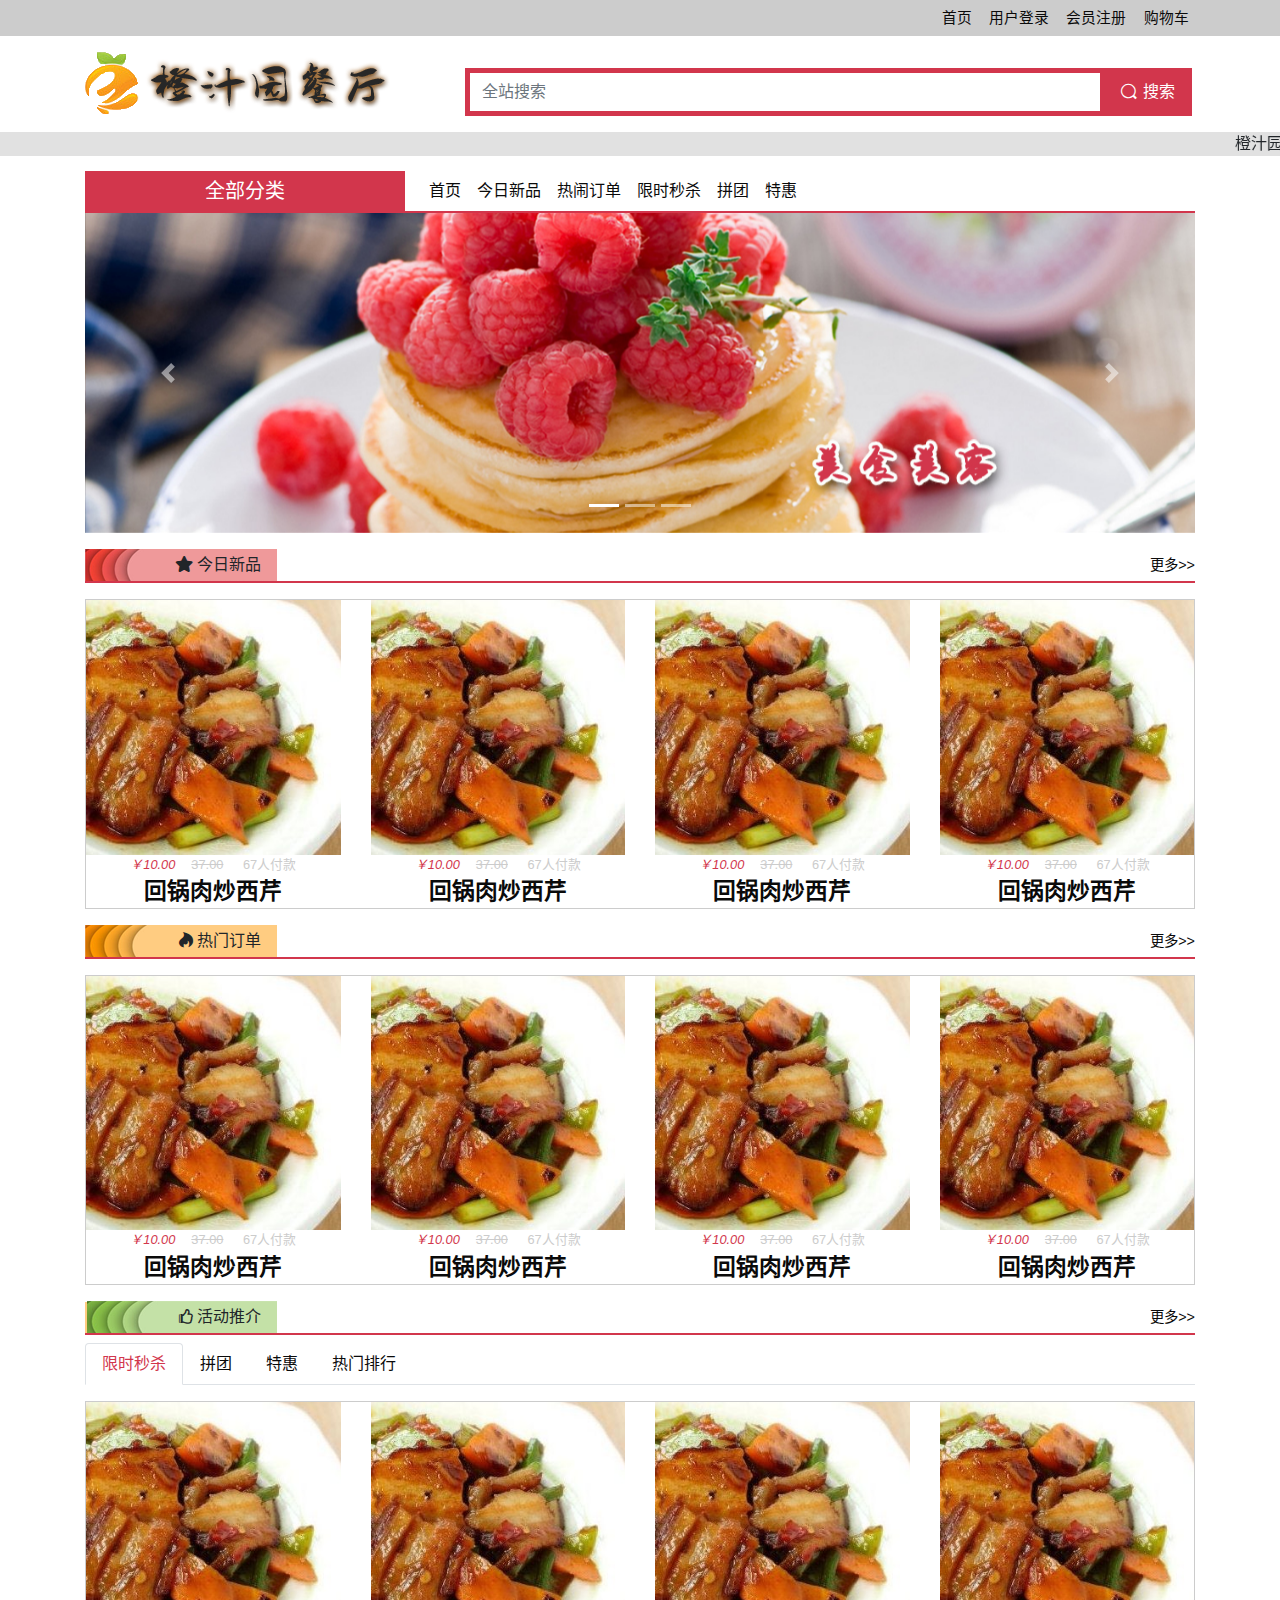
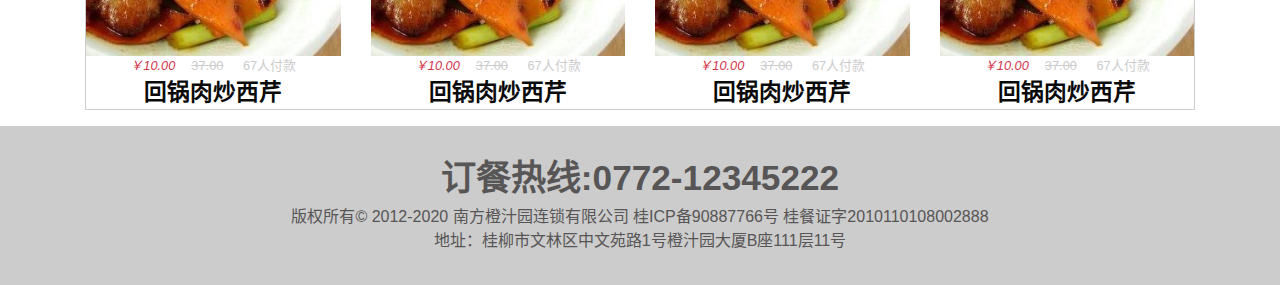
<file: index.html>
<!doctype html>
<html lang="zh-CN">
<head>
<meta charset="utf-8">
<title>首页-橙汁园餐厅</title>
<meta name="viewport" content="width=device-width, initial-scale=1, shrink-to-fit=no" >  
<link rel="stylesheet" href="res/css/bootstrap4.min.css" >
<link rel="stylesheet" href="res/css/zico.min.css" >
<script src="res/js/jquery-3.2.1.min.js" ></script>
<script src="res/js/bootstrap4.min.js" ></script>
<link rel="stylesheet" href="style/global.css" >
</head>
<body>
<div class="mytop">
<div class="container-xl">
<ul>
<li><a href="index.html">首页</a></li>
<li><a href="login.html">用户登录</a></li>
<li><a href="reg.html">会员注册</a></li>
<li><a href="cart.html">购物车</a></li>
</ul>
</div>
</div>
<!--mytop end-->

<header class="container-xl">
<div class="row">
<div class="col-md-4 col-12"><a href="index.html"><img src="style/images/logo.png" alt="橙汁园餐厅"/></a></div>
<div class="col-md-8 col-12">
<form class="form-inline" role="search" action="/Search/SearchList" method="get" target="_blank"> <div class="input-group"> <input name="KeyWord" class="form-control" type="text" placeholder="全站搜索"> <div class="input-group-append"> <button class="input-group-text" type="submit" ><i class="zi zi_search" ></i> 搜索</button> </div> </div> </form>
</div>
</div>
</header>
<!--header end-->

<div class="ask">
<marquee scrollAmount="5" width="100%" style="background-color: #E1E1E1">橙汁园餐厅出新品啦！欢迎大家到店免费品尝！</marquee>
</div>
<!--ask end-->


<div class="container-xl ihero">
<nav class="navbar navbar-expand-md">
<a class="navbar-brand" href="#">全部分类</a>
  <button class="navbar-toggler" type="button" data-toggle="collapse" data-target="#navbarsExample04" aria-controls="navbarsExample04" aria-expanded="false" aria-label="Toggle navigation"> <span class="navbar-toggler-icon"></span> </button>
  <div class="collapse navbar-collapse" id="navbarsExample04">
    <ul class="navbar-nav mr-auto">
      <li class="nav-item active"><a class="nav-link" href="index.html">首页<span class="sr-only">(current)</span></a> </li>
      <li class="nav-item"><a class="nav-link" href="list.html">今日新品</a></li>
      <li class="nav-item"><a class="nav-link" href="list.html">热闹订单</a></li>
      <li class="nav-item"><a class="nav-link" href="list.html">限时秒杀</a></li>
      <li class="nav-item"><a class="nav-link" href="list.html">拼团</a></li>
      <li class="nav-item"><a class="nav-link" href="list.html">特惠</a></li>
    </ul>
  </div>
 </nav>
<div id="carouselExampleIndicators" class="carousel slide ibanner" data-ride="carousel">
  <ol class="carousel-indicators">
    <li data-target="#carouselExampleIndicators" data-slide-to="0" class="active"></li>
    <li data-target="#carouselExampleIndicators" data-slide-to="1"></li>
    <li data-target="#carouselExampleIndicators" data-slide-to="2"></li>
  </ol>
  <div class="carousel-inner">
    <div class="carousel-item ibanner01 active">
    </div>
    <div class="carousel-item ibanner02">
    </div>
    <div class="carousel-item ibanner03">
    </div>
  </div>
  <a class="carousel-control-prev" href="#carouselExampleIndicators" role="button" data-slide="prev">
    <span class="carousel-control-prev-icon" aria-hidden="true"></span>
    <span class="sr-only">Previous</span>
  </a>
  <a class="carousel-control-next" href="#carouselExampleIndicators" role="button" data-slide="next">
    <span class="carousel-control-next-icon" aria-hidden="true"></span>
    <span class="sr-only">Next</span>
  </a>
</div>
</div> 
<!--ihero end-->

<div class="container-xl ihome_list">
<div class="ititle">
<div class="ititle01"><i class="zi zi_star"></i> 今日新品</div>
<a href="list.html">更多&gt;&gt;</a>
</div>
<div class="ihome_list_box">
<ul class="row">
<li class="col-md-3 col-6">
<a href="item.html">
<img src="style/images/foods_01.jpg" alt="item.html" /></a>
<p><em>￥10.00</em><del>37.00</del> <span>67人付款</span></p>
<a href="item.html">回锅肉炒西芹</a>
</li>
<li class="col-md-3 col-6">
<a href="item.html">
<img src="style/images/foods_01.jpg" alt="item.html" /></a>
<p><em>￥10.00</em><del>37.00</del> <span>67人付款</span></p>
<a href="item.html">回锅肉炒西芹</a>
</li>
<li class="col-md-3 col-6">
<a href="item.html">
<img src="style/images/foods_01.jpg" alt="item.html" /></a>
<p><em>￥10.00</em><del>37.00</del> <span>67人付款</span></p>
<a href="item.html">回锅肉炒西芹</a>
</li>
<li class="col-md-3 col-6">
<a href="item.html">
<img src="style/images/foods_01.jpg" alt="item.html" /></a>
<p><em>￥10.00</em><del>37.00</del> <span>67人付款</span></p>
<a href="item.html">回锅肉炒西芹</a>
</li>
</ul>
</div>
</div>
<!--list 01 end-->

<div class="container-xl">
<div class="ititle">
<div class="ititle02"><i class="zi zi_tmHotjar"></i> 热门订单</div>
<a href="list.html">更多&gt;&gt;</a>
</div>
<div class="ihome_list_box">
<ul class="row">
<li class="col-md-3 col-6">
<a href="item.html">
<img src="style/images/foods_01.jpg" alt="item.html" /></a>
<p><em>￥10.00</em><del>37.00</del> <span>67人付款</span></p>
<a href="item.html">回锅肉炒西芹</a>
</li>
<li class="col-md-3 col-6">
<a href="item.html">
<img src="style/images/foods_01.jpg" alt="item.html" /></a>
<p><em>￥10.00</em><del>37.00</del> <span>67人付款</span></p>
<a href="item.html">回锅肉炒西芹</a>
</li>
<li class="col-md-3 col-6">
<a href="item.html">
<img src="style/images/foods_01.jpg" alt="item.html" /></a>
<p><em>￥10.00</em><del>37.00</del> <span>67人付款</span></p>
<a href="item.html">回锅肉炒西芹</a>
</li>
<li class="col-md-3 col-6">
<a href="item.html">
<img src="style/images/foods_01.jpg" alt="item.html" /></a>
<p><em>￥10.00</em><del>37.00</del> <span>67人付款</span></p>
<a href="item.html">回锅肉炒西芹</a>
</li>
</ul>
</div>
</div>

<div class="container-xl ihome_list">
<div class="ititle">
<div class="ititle03"><i class="zi zi_digg"></i> 活动推介</div>
<a href="list.html">更多&gt;&gt;</a>
</div>
<ul class="nav nav-tabs mt-2" id="myTab" role="tablist">
  <li class="nav-item"><a class="nav-link active" id="home-tab" data-toggle="tab" href="#home" role="tab" aria-controls="home" aria-selected="true">限时秒杀</a></li>
  <li class="nav-item"><a class="nav-link" id="profile-tab" data-toggle="tab" href="#profile" role="tab" aria-controls="profile" aria-selected="false">拼团</a></li>
  <li class="nav-item"><a class="nav-link" id="contact-tab" data-toggle="tab" href="#contact" role="tab" aria-controls="contact" aria-selected="false">特惠</a></li>
  <li class="nav-item"><a class="nav-link" id="contact-tab2" data-toggle="tab" href="#contact2" role="tab" aria-controls="contact2" aria-selected="false">热门排行</a></li>
</ul>
<div class="tab-content" id="myTabContent">
  <div class="tab-pane fade show active" id="home" role="tabpanel" aria-labelledby="home-tab">
  <div class="ihome_list_box">
<ul class="row">
<li class="col-md-3 col-6">
<a href="item.html">
<img src="style/images/foods_01.jpg" alt="item.html" /></a>
<p><em>￥10.00</em><del>37.00</del> <span>67人付款</span></p>
<a href="item.html">回锅肉炒西芹</a>
</li>
<li class="col-md-3 col-6">
<a href="item.html">
<img src="style/images/foods_01.jpg" alt="item.html" /></a>
<p><em>￥10.00</em><del>37.00</del> <span>67人付款</span></p>
<a href="item.html">回锅肉炒西芹</a>
</li>
<li class="col-md-3 col-6">
<a href="item.html">
<img src="style/images/foods_01.jpg" alt="item.html" /></a>
<p><em>￥10.00</em><del>37.00</del> <span>67人付款</span></p>
<a href="item.html">回锅肉炒西芹</a>
</li>
<li class="col-md-3 col-6">
<a href="item.html">
<img src="style/images/foods_01.jpg" alt="item.html" /></a>
<p><em>￥10.00</em><del>37.00</del> <span>67人付款</span></p>
<a href="item.html">回锅肉炒西芹</a>
</li>
</ul>
</div>
  </div>
  <div class="tab-pane fade" id="profile" role="tabpanel" aria-labelledby="profile-tab">
  <div class="ihome_list_box">
<ul class="row">
<li class="col-md-3 col-6">
<a href="item.html">
<img src="style/images/foods_10.jpg" alt="item.html" /></a>
<p><em>￥10.00</em><del>37.00</del> <span>67人付款</span></p>
<a href="item.html">肉丝面销魂套装</a>
</li>
<li class="col-md-3 col-6">
<a href="item.html">
<img src="style/images/foods_10.jpg" alt="item.html" /></a>
<p><em>￥10.00</em><del>37.00</del> <span>67人付款</span></p>
<a href="item.html">回锅肉炒西芹</a>
</li>
<li class="col-md-3 col-6">
<a href="item.html">
<img src="style/images/foods_10.jpg" alt="item.html" /></a>
<p><em>￥10.00</em><del>37.00</del> <span>67人付款</span></p>
<a href="item.html">回锅肉炒西芹</a>
</li>
<li class="col-md-3 col-6">
<a href="item.html">
<img src="style/images/foods_10.jpg" alt="item.html" /></a>
<p><em>￥10.00</em><del>37.00</del> <span>67人付款</span></p>
<a href="item.html">回锅肉炒西芹</a>
</li>
</ul>
</div>
  </div>
  <div class="tab-pane fade" id="contact" role="tabpanel" aria-labelledby="contact-tab">
  <div class="ihome_list_box">
<ul class="row">
<li class="col-md-3 col-6">
<a href="item.html">
<img src="style/images/foods_12.jpg" alt="item.html" /></a>
<p><em>￥10.00</em><del>37.00</del> <span>67人付款</span></p>
<a href="item.html">清炒黑木耳花生米</a>
</li>
<li class="col-md-3 col-6">
<a href="item.html">
<img src="style/images/foods_12.jpg" alt="item.html" /></a>
<p><em>￥10.00</em><del>37.00</del> <span>67人付款</span></p>
<a href="item.html">回锅肉炒西芹</a>
</li>
<li class="col-md-3 col-6">
<a href="item.html">
<img src="style/images/foods_12.jpg" alt="item.html" /></a>
<p><em>￥10.00</em><del>37.00</del> <span>67人付款</span></p>
<a href="item.html">回锅肉炒西芹</a>
</li>
<li class="col-md-3 col-6">
<a href="item.html">
<img src="style/images/foods_12.jpg" alt="item.html" /></a>
<p><em>￥10.00</em><del>37.00</del> <span>67人付款</span></p>
<a href="item.html">回锅肉炒西芹</a>
</li>
</ul>
</div>
  
  </div>
  <div class="tab-pane fade" id="contact2" role="tabpanel" aria-labelledby="contact2-tab">
  <div class="ihome_list_box">
<ul class="row">
<li class="col-md-3 col-6">
<a href="item.html">
<img src="style/images/foods_15.jpg" alt="item.html" /></a>
<p><em>￥10.00</em><del>37.00</del> <span>67人付款</span></p>
<a href="item.html">西红杮炒蛋土豪套餐</a>
</li>
<li class="col-md-3 col-6">
<a href="item.html">
<img src="style/images/foods_15.jpg" alt="item.html" /></a>
<p><em>￥10.00</em><del>37.00</del> <span>67人付款</span></p>
<a href="item.html">回锅肉炒西芹</a>
</li>
<li class="col-md-3 col-6">
<a href="item.html">
<img src="style/images/foods_15.jpg" alt="item.html" /></a>
<p><em>￥10.00</em><del>37.00</del> <span>67人付款</span></p>
<a href="item.html">回锅肉炒西芹</a>
</li>
<li class="col-md-3 col-6">
<a href="item.html">
<img src="style/images/foods_15.jpg" alt="item.html" /></a>
<p><em>￥10.00</em><del>37.00</del> <span>67人付款</span></p>
<a href="item.html">回锅肉炒西芹</a>
</li>
</ul>
</div>
  </div>
</div>




</div>

<footer>
<div class="container-xl">
<strong>订餐热线:0772-12345222</strong>
<p>版权所有&copy; 2012-2020 南方橙汁园连锁有限公司 <a href="http://beian.miit.gov.cn" target="_blank">桂ICP备90887766号</a> 桂餐证字2010110108002888<br/>
地址：桂柳市文林区中文苑路1号橙汁园大厦B座111层11号
</p>
</div>
</footer>

<script>

</script>
</body>
</html>
</file>
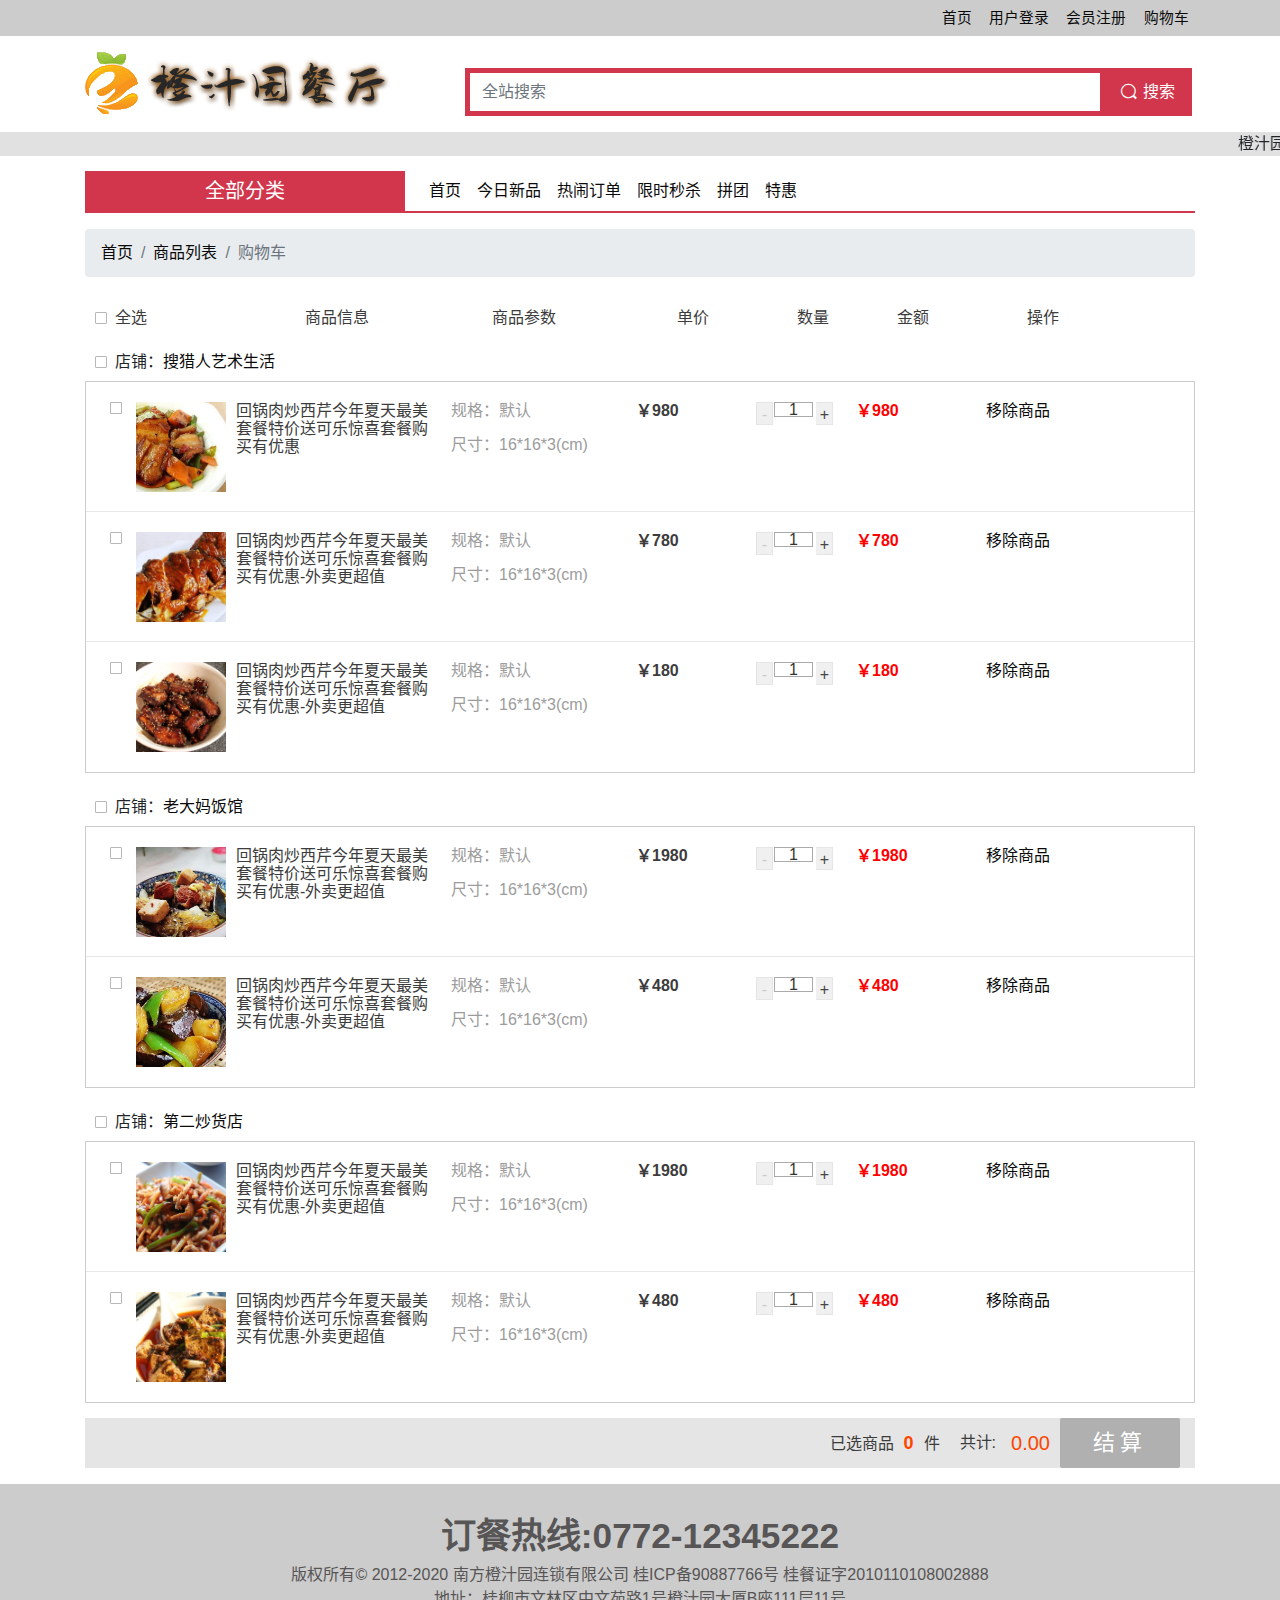
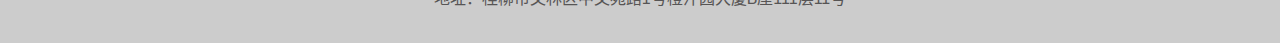
<file: cart.html>
<!doctype html>
<html lang="zh-CN">
<head>
<meta charset="utf-8">
<title>购物车-橙汁园餐厅</title>
<meta name="viewport" content="width=device-width, initial-scale=1, shrink-to-fit=no" >  
<link rel="stylesheet" href="res/css/bootstrap4.min.css" >
<link rel="stylesheet" href="res/css/zico.min.css" >
<script src="res/js/jquery-3.2.1.min.js" ></script>
<script src="res/js/bootstrap4.min.js" ></script>
<link rel="stylesheet" href="style/global.css" >
</head>
<body>
<div class="mytop">
<div class="container-xl">
<ul>
<li><a href="index.html">首页</a></li>
<li><a href="login.html">用户登录</a></li>
<li><a href="reg.html">会员注册</a></li>
<li><a href="cart.html">购物车</a></li>
</ul>
</div>
</div>
<!--mytop end-->

<header class="container-xl">
<div class="row">
<div class="col-md-4 col-12"><a href="index.html"><img src="style/images/logo.png" alt="橙汁园餐厅"/></a></div>
<div class="col-md-8 col-12">
<form class="form-inline" role="search" action="/Search/SearchList" method="get" target="_blank"> <div class="input-group"> <input name="KeyWord" class="form-control" type="text" placeholder="全站搜索"> <div class="input-group-append"> <button class="input-group-text" type="submit" ><i class="zi zi_search" ></i> 搜索</button> </div> </div> </form>
</div>
</div>
</header>
<!--header end-->

<div class="ask">
<marquee scrollAmount="5" width="100%" style="background-color: #E1E1E1">橙汁园餐厅出新品啦！欢迎大家到店免费品尝！</marquee>
</div>
<!--ask end-->


<div class="container-xl ihero">
<nav class="navbar navbar-expand-md">
<a class="navbar-brand" href="#">全部分类</a>
  <button class="navbar-toggler" type="button" data-toggle="collapse" data-target="#navbarsExample04" aria-controls="navbarsExample04" aria-expanded="false" aria-label="Toggle navigation"> <span class="navbar-toggler-icon"></span> </button>
  <div class="collapse navbar-collapse" id="navbarsExample04">
    <ul class="navbar-nav mr-auto">
      <li class="nav-item active"><a class="nav-link" href="index.html">首页<span class="sr-only">(current)</span></a> </li>
      <li class="nav-item"><a class="nav-link" href="list.html">今日新品</a></li>
      <li class="nav-item"><a class="nav-link" href="list.html">热闹订单</a></li>
      <li class="nav-item"><a class="nav-link" href="list.html">限时秒杀</a></li>
      <li class="nav-item"><a class="nav-link" href="list.html">拼团</a></li>
      <li class="nav-item"><a class="nav-link" href="list.html">特惠</a></li>
    </ul>
  </div>
 </nav>
</div> 
<!--ihero end-->

<nav aria-label="breadcrumb" class="container-xl mysite">
  <ol class="breadcrumb">
    <li class="breadcrumb-item"><a href="#">首页</a></li>
    <li class="breadcrumb-item"><a href="#">商品列表</a></li>
    <li class="breadcrumb-item active" aria-current="page">购物车</li>
  </ol>
</nav>
<!--breadcrumb end-->


<section class="container-xl cartMain">
	<div class="cartMain_hd">
		<ul class="order_lists cartTop">
			<li class="list_chk">
				<!--所有商品全选-->
				<input type="checkbox" id="all" class="whole_check">
				<label for="all"></label>全选			</li>
			<li class="list_con">商品信息</li>
			<li class="list_info">商品参数</li>
			<li class="list_price">单价</li>
			<li class="list_amount">数量</li>
			<li class="list_sum">金额</li>
			<li class="list_op">操作</li>
		</ul>
	</div>

	<div class="cartBox">
		<div class="shop_info">
			<div class="all_check">
				<!--店铺全选-->
				<input type="checkbox" id="shop_a" class="shopChoice">
				<label for="shop_a" class="shop"></label>
			</div>
			<div class="shop_name">
				店铺：<a href="javascript:;">搜猎人艺术生活</a>
			</div>
		</div>
		<div class="order_content">
			<ul class="order_lists">
				<li class="list_chk">
					<input type="checkbox" id="checkbox_2" class="son_check">
					<label for="checkbox_2"></label>
				</li>
				<li class="list_con">
					<div class="list_img"><a href="javascript:;"><img src="style/images/foods_01.jpg" alt=""></a></div>
					<div class="list_text"><a href="javascript:;">回锅肉炒西芹今年夏天最美套餐特价送可乐惊喜套餐购买有优惠</a></div>
				</li>
				<li class="list_info">
					<p>规格：默认</p>
					<p>尺寸：16*16*3(cm)</p>
				</li>
				<li class="list_price">
					<p class="price">￥980</p>
				</li>
				<li class="list_amount">
					<div class="amount_box">
						<a href="javascript:;" class="reduce reSty">-</a>
						<input type="text" value="1" class="sum">
						<a href="javascript:;" class="plus">+</a>
					</div>
				</li>
				<li class="list_sum">
					<p class="sum_price">￥980</p>
				</li>
				<li class="list_op">
					<p class="del"><a href="javascript:;" class="delBtn">移除商品</a></p>
				</li>
			</ul>
			<ul class="order_lists">
				<li class="list_chk">
					<input type="checkbox" id="checkbox_3" class="son_check">
					<label for="checkbox_3"></label>
				</li>
				<li class="list_con">
					<div class="list_img"><a href="javascript:;"><img src="style/images/foods_02.jpg" alt=""></a></div>
					<div class="list_text"><a href="javascript:;">回锅肉炒西芹今年夏天最美套餐特价送可乐惊喜套餐购买有优惠-外卖更超值 </a></div>
				</li>
				<li class="list_info">
					<p>规格：默认</p>
					<p>尺寸：16*16*3(cm)</p>
				</li>
				<li class="list_price">
					<p class="price">￥780</p>
				</li>
				<li class="list_amount">
					<div class="amount_box">
						<a href="javascript:;" class="reduce reSty">-</a>
						<input type="text" value="1" class="sum">
						<a href="javascript:;" class="plus">+</a>
					</div>
				</li>
				<li class="list_sum">
					<p class="sum_price">￥780</p>
				</li>
				<li class="list_op">
					<p class="del"><a href="javascript:;" class="delBtn">移除商品</a></p>
				</li>
			</ul>
			<ul class="order_lists">
				<li class="list_chk">
					<input type="checkbox" id="checkbox_6" class="son_check">
					<label for="checkbox_6"></label>
				</li>
				<li class="list_con">
					<div class="list_img"><a href="javascript:;"><img src="style/images/foods_03.jpg" alt=""></a></div>
					<div class="list_text"><a href="javascript:;">回锅肉炒西芹今年夏天最美套餐特价送可乐惊喜套餐购买有优惠-外卖更超值 </a></div>
				</li>
				<li class="list_info">
					<p>规格：默认</p>
					<p>尺寸：16*16*3(cm)</p>
				</li>
				<li class="list_price">
					<p class="price">￥180</p>
				</li>
				<li class="list_amount">
					<div class="amount_box">
						<a href="javascript:;" class="reduce reSty">-</a>
						<input type="text" value="1" class="sum">
						<a href="javascript:;" class="plus">+</a>
					</div>
				</li>
				<li class="list_sum">
					<p class="sum_price">￥180</p>
				</li>
				<li class="list_op">
					<p class="del"><a href="javascript:;" class="delBtn">移除商品</a></p>
				</li>
			</ul>
		</div>
	</div>

	<div class="cartBox">
		<div class="shop_info">
			<div class="all_check">
				<!--店铺全选-->
				<input type="checkbox" id="shop_b" class="shopChoice">
				<label for="shop_b" class="shop"></label>
			</div>
			<div class="shop_name">
				店铺：<a href="javascript:;">老大妈饭馆</a>
			</div>
		</div>
		<div class="order_content">
			<ul class="order_lists">
				<li class="list_chk">
					<input type="checkbox" id="checkbox_4" class="son_check">
					<label for="checkbox_4"></label>
				</li>
				<li class="list_con">
					<div class="list_img"><a href="javascript:;"><img src="style/images/foods_04.jpg" alt=""></a></div>
					<div class="list_text"><a href="javascript:;">回锅肉炒西芹今年夏天最美套餐特价送可乐惊喜套餐购买有优惠-外卖更超值 </a></div>
				</li>
				<li class="list_info">
					<p>规格：默认</p>
					<p>尺寸：16*16*3(cm)</p>
				</li>
				<li class="list_price">
					<p class="price">￥1980</p>
				</li>
				<li class="list_amount">
					<div class="amount_box">
						<a href="javascript:;" class="reduce reSty">-</a>
						<input type="text" value="1" class="sum">
						<a href="javascript:;" class="plus">+</a>
					</div>
				</li>
				<li class="list_sum">
					<p class="sum_price">￥1980</p>
				</li>
				<li class="list_op">
					<p class="del"><a href="javascript:;" class="delBtn">移除商品</a></p>
				</li>
			</ul>
			<ul class="order_lists">
				<li class="list_chk">
					<input type="checkbox" id="checkbox_5" class="son_check">
					<label for="checkbox_5"></label>
				</li>
				<li class="list_con">
					<div class="list_img"><a href="javascript:;"><img src="style/images/foods_05.jpg" alt=""></a></div>
					<div class="list_text"><a href="javascript:;">回锅肉炒西芹今年夏天最美套餐特价送可乐惊喜套餐购买有优惠-外卖更超值 </a></div>
				</li>
				<li class="list_info">
					<p>规格：默认</p>
					<p>尺寸：16*16*3(cm)</p>
				</li>
				<li class="list_price">
					<p class="price">￥480</p>
				</li>
				<li class="list_amount">
					<div class="amount_box">
						<a href="javascript:;" class="reduce reSty">-</a>
						<input type="text" value="1" class="sum">
						<a href="javascript:;" class="plus">+</a>
					</div>
				</li>
				<li class="list_sum">
					<p class="sum_price">￥480</p>
				</li>
				<li class="list_op">
					<p class="del"><a href="javascript:;" class="delBtn">移除商品</a></p>
				</li>
			</ul>
		</div>
	</div>

	<div class="cartBox">
		<div class="shop_info">
			<div class="all_check">
				<!--店铺全选-->
				<input type="checkbox" id="shop_c" class="shopChoice">
				<label for="shop_c" class="shop"></label>
			</div>
			<div class="shop_name">
				店铺：<a href="javascript:;">第二炒货店</a>
			</div>
		</div>
		<div class="order_content">
			<ul class="order_lists">
				<li class="list_chk">
					<input type="checkbox" id="checkbox_8" class="son_check">
					<label for="checkbox_8"></label>
				</li>
				<li class="list_con">
					<div class="list_img"><a href="javascript:;"><img src="style/images/foods_06.jpg" alt=""></a></div>
					<div class="list_text"><a href="javascript:;">回锅肉炒西芹今年夏天最美套餐特价送可乐惊喜套餐购买有优惠-外卖更超值 </a></div>
				</li>
				<li class="list_info">
					<p>规格：默认</p>
					<p>尺寸：16*16*3(cm)</p>
				</li>
				<li class="list_price">
					<p class="price">￥1980</p>
				</li>
				<li class="list_amount">
					<div class="amount_box">
						<a href="javascript:;" class="reduce reSty">-</a>
						<input type="text" value="1" class="sum">
						<a href="javascript:;" class="plus">+</a>
					</div>
				</li>
				<li class="list_sum">
					<p class="sum_price">￥1980</p>
				</li>
				<li class="list_op">
					<p class="del"><a href="javascript:;" class="delBtn">移除商品</a></p>
				</li>
			</ul>
			<ul class="order_lists">
				<li class="list_chk">
					<input type="checkbox" id="checkbox_9" class="son_check">
					<label for="checkbox_9"></label>
				</li>
				<li class="list_con">
					<div class="list_img"><a href="javascript:;"><img src="style/images/foods_07.jpg" alt=""></a></div>
					<div class="list_text"><a href="javascript:;">回锅肉炒西芹今年夏天最美套餐特价送可乐惊喜套餐购买有优惠-外卖更超值 </a></div>
				</li>
				<li class="list_info">
					<p>规格：默认</p>
					<p>尺寸：16*16*3(cm)</p>
				</li>
				<li class="list_price">
					<p class="price">￥480</p>
				</li>
				<li class="list_amount">
					<div class="amount_box">
						<a href="javascript:;" class="reduce reSty">-</a>
						<input type="text" value="1" class="sum">
						<a href="javascript:;" class="plus">+</a>
					</div>
				</li>
				<li class="list_sum">
					<p class="sum_price">￥480</p>
				</li>
				<li class="list_op">
					<p class="del"><a href="javascript:;" class="delBtn">移除商品</a></p>
				</li>
			</ul>
		</div>
	</div>

<div class="container-xl bar-wrapper">
		<div class="bar-right">
			<div class="piece">已选商品<strong class="piece_num">0</strong>件</div>
			<div class="totalMoney">共计: <strong class="total_text">0.00</strong></div>
			<div class="calBtn"><a href="javascript:;">结算</a></div>
		</div>
	</div>
</section>

<section class="model_bg"></section>
<section class="my_model">
	<p class="title">删除宝贝<span class="closeModel">X</span></p>
	<p>您确认要删除该宝贝吗？</p>
	<div class="opBtn"><a href="javascript:;" class="dialog-sure">确定</a><a href="javascript:;" class="dialog-close">关闭</a></div>
</section>




<footer>
<div class="container-xl">
<strong>订餐热线:0772-12345222</strong>
<p>版权所有&copy; 2012-2020 南方橙汁园连锁有限公司 <a href="http://beian.miit.gov.cn" target="_blank">桂ICP备90887766号</a> 桂餐证字2010110108002888<br/>
地址：桂柳市文林区中文苑路1号橙汁园大厦B座111层11号
</p>
</div>
</footer>
<script src="style/js/carts.js"></script>
<script>

</script>
</body>
</html>
</file>
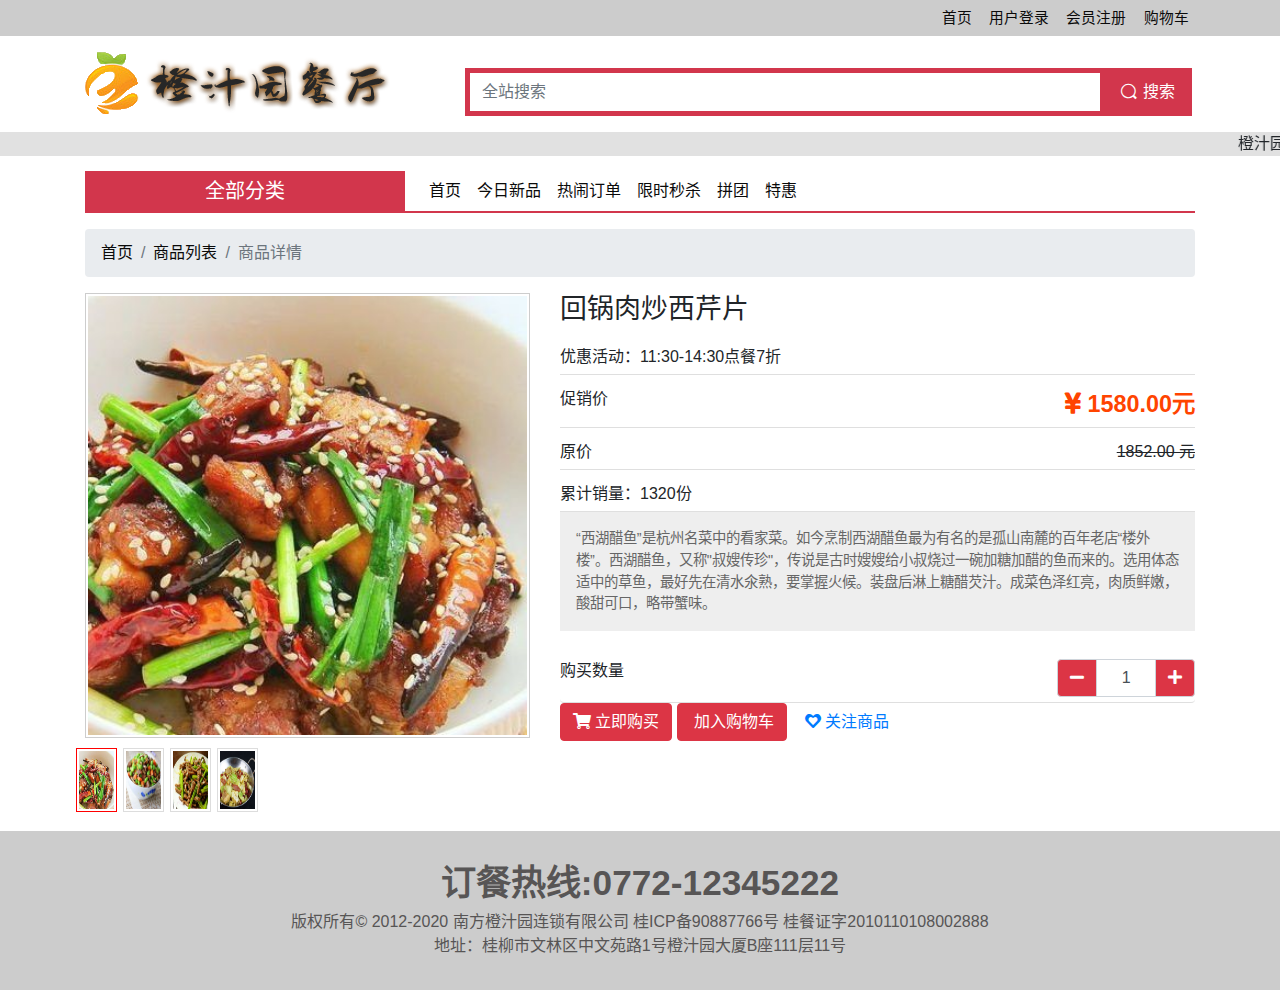
<file: item.html>
<!doctype html>
<html lang="zh-CN">
<head>
<meta charset="utf-8">
<title>商品详情-橙汁园餐厅</title>
<meta name="viewport" content="width=device-width, initial-scale=1, shrink-to-fit=no" >  
<link rel="stylesheet" href="res/css/bootstrap4.min.css" >
<link rel="stylesheet" href="res/css/zico.min.css" >
<script src="res/js/jquery-3.2.1.min.js" ></script>
<script src="res/js/bootstrap4.min.js" ></script>
<link rel="stylesheet" href="style/global.css" >
<script type="text/javascript" src="style/js/jquery.imagezoom.min.js"></script>
</head>
<body>
<div class="mytop">
<div class="container-xl">
<ul>
<li><a href="index.html">首页</a></li>
<li><a href="login.html">用户登录</a></li>
<li><a href="reg.html">会员注册</a></li>
<li><a href="cart.html">购物车</a></li>
</ul>
</div>
</div>
<!--mytop end-->

<header class="container-xl">
<div class="row">
<div class="col-md-4 col-12"><a href="index.html"><img src="style/images/logo.png" alt="橙汁园餐厅"/></a></div>
<div class="col-md-8 col-12">
<form class="form-inline" role="search" action="/Search/SearchList" method="get" target="_blank"> <div class="input-group"> <input name="KeyWord" class="form-control" type="text" placeholder="全站搜索"> <div class="input-group-append"> <button class="input-group-text" type="submit" ><i class="zi zi_search" ></i> 搜索</button> </div> </div> </form>
</div>
</div>
</header>
<!--header end-->

<div class="ask">
<marquee scrollAmount="5" width="100%" style="background-color: #E1E1E1">橙汁园餐厅出新品啦！欢迎大家到店免费品尝！</marquee>
</div>
<!--ask end-->


<div class="container-xl ihero">
<nav class="navbar navbar-expand-md">
<a class="navbar-brand" href="#">全部分类</a>
  <button class="navbar-toggler" type="button" data-toggle="collapse" data-target="#navbarsExample04" aria-controls="navbarsExample04" aria-expanded="false" aria-label="Toggle navigation"> <span class="navbar-toggler-icon"></span> </button>
  <div class="collapse navbar-collapse" id="navbarsExample04">
    <ul class="navbar-nav mr-auto">
      <li class="nav-item active"><a class="nav-link" href="index.html">首页<span class="sr-only">(current)</span></a> </li>
      <li class="nav-item"><a class="nav-link" href="list.html">今日新品</a></li>
      <li class="nav-item"><a class="nav-link" href="list.html">热闹订单</a></li>
      <li class="nav-item"><a class="nav-link" href="list.html">限时秒杀</a></li>
      <li class="nav-item"><a class="nav-link" href="list.html">拼团</a></li>
      <li class="nav-item"><a class="nav-link" href="list.html">特惠</a></li>
    </ul>
  </div>
 </nav>
</div> 
<!--ihero end-->

<nav aria-label="breadcrumb" class="container-xl mysite">
  <ol class="breadcrumb">
    <li class="breadcrumb-item"><a href="#">首页</a></li>
    <li class="breadcrumb-item"><a href="#">商品列表</a></li>
    <li class="breadcrumb-item active" aria-current="page">商品详情</li>
  </ol>
</nav>
<!--breadcrumb end-->


<div class="container-xl item_con">

<div class="row">
<div class="col-lg-5 col-md-5 col-sm-12 col-12">
<div class="box">
<div class="tb-booth tb-pic tb-s310">
<a href="style/images/foods_18.jpg"><img src="style/images/foods_18.jpg" alt="秋冬新品-欧美返售限量版 女装" rel="style/images/foods_18.jpg" class="jqzoom" style="cursor: crosshair;"></a>
</div>
<div class="row">
<ul class="tb-thumb list-unstyled" id="thumblist">
<li class="col-2 tb-selected">
<div class="tb-pic tb-s40">
<a href="javascript:;">
<img src="style/images/foods_18.jpg" mid="style/images/foods_18.jpg" big="style/images/foods_18.jpg" alt="秋冬新品-欧美返售限量版 女装">
</a>
</div>
</li>
<script type="text/javascript" src="style/js/APIResult.js"></script>
<script>
var pics='[{"url":"style/images/foods_22.jpg","desc":""},{"url":"style/images/foods_23.jpg","desc":""},"desc":""}]';
if(!pics){pics="[]";}
var jsonstr=JSON.parse(pics);
if(jsonstr.length>0)
{
	for(i=0;i<jsonstr.length;i++)
	{
		document.write('<li class="col-2"><div class="tb-pic tb-s40"><a href="javascript:;"><img src="/UploadFiles/'+jsonstr[i].url+'" mid="/UploadFiles/'+jsonstr[i].url+'" big="/UploadFiles/'+jsonstr[i].url+'" alt="'+jsonstr[i].desc+'"></a></div></li>');
	}
}
</script>
<li class="col-2"><div class="tb-pic tb-s40"><a href="javascript:;"><img src="style/images/foods_19.jpg" mid="style/images/foods_19.jpg" big="style/images/foods_19.jpg" alt=""></a></div></li>
<li class="col-2"><div class="tb-pic tb-s40"><a href="javascript:;"><img src="style/images/foods_20.jpg" mid="style/images/foods_20.jpg" big="style/images/foods_20.jpg" alt=""></a></div></li>
<li class="col-2"><div class="tb-pic tb-s40"><a href="javascript:;"><img src="style/images/foods_21.jpg" mid="style/images/foods_21.jpg" big="style/images/foods_21.jpg" alt=""></a></div></li>
</ul>
</div>
</div>


</div>
<div class="col-md-7 col-12">
<h1>回锅肉炒西芹片</h1>
<form id="form" name="form" method="post" action="/Cart/Cart">
<input name="id" type="hidden" id="id" value="56">
<ul class="list-group con_shop_list">
  <li class="list-group-item">优惠活动：11:30-14:30点餐7折</li>
  <li class="list-group-item">促销价<span style="font-size:1.46rem; font-weight:bold; color:#f40;"><i class="zi zi_yensign"></i> 1580.00元</span></li>
  <li class="list-group-item">原价<span><s>1852.00 元</s></span></li>
  <li class="list-group-item">累计销量：1320份</li>
  <p>
  “西湖醋鱼”是杭州名菜中的看家菜。如今烹制西湖醋鱼最为有名的是孤山南麓的百年老店“楼外楼”。西湖醋鱼，又称"叔嫂传珍"，传说是古时嫂嫂给小叔烧过一碗加糖加醋的鱼而来的。选用体态适中的草鱼，最好先在清水氽熟，要掌握火候。装盘后淋上糖醋芡汁。成菜色泽红亮，肉质鲜嫩，酸甜可口，略带蟹味。
  </p>
  
  
  <li class="list-group-item">购买数量<div class="input-group con_shop_nums">
<div class="input-group-prepend">
<span class="input-group-text bg-danger"><i class="zi zi_minus" onclick="Product.minus();"></i></span>
</div>
<input type="text" class="form-control text-center" name="Pronum" id="Pronum" value="1" maxlength="8">
<div class="input-group-append">
<span class="input-group-text bg-danger"><i class="zi zi_plus" onclick="Product.plus();"></i></span>
</div>
</div>
</li>

</ul>
<input name="Attribute" id="Attribute" type="hidden" value="">
<input name="color" value="" id="color" type="hidden">
<input name="size" value="" id="size" type="hidden">
</form>
<a href="cart.html"  class="btn btn-danger"><i class="zi zi_shoppingcart"></i> 立即购买</a>
<a href="cart.html" class="btn btn-danger"><i class="zi zi_plussquare"></i> 加入购物车</a>
<a onclick="Product.addFav()" href="javascript:;" class="btn btn-link"><i class="zi zi_heart"></i> 关注商品</a>
</div>
</div>


</div>

<footer>
<div class="container-xl">
<strong>订餐热线:0772-12345222</strong>
<p>版权所有&copy; 2012-2020 南方橙汁园连锁有限公司 <a href="http://beian.miit.gov.cn" target="_blank">桂ICP备90887766号</a> 桂餐证字2010110108002888<br/>
地址：桂柳市文林区中文苑路1号橙汁园大厦B座111层11号
</p>
</div>
</footer>
<script>
	function commentAnchor() { $("html,body").animate({ scrollTop: $("#iframe_comm").offset().top - 100 }, 300); }
    function IfrAutoHeight() {
        var $ifr = $("#comm_ifr");
        $ifr.height($ifr.contents().height());
    }
 
</script>
<script>
$(document).ready(function(){
	$(".jqzoom").imagezoom();
	$("#thumblist li a").click(function(){
		$(this).parents("li").addClass("tb-selected").siblings().removeClass("tb-selected");
		$(".jqzoom").attr('src',$(this).find("img").attr("mid"));
		$(".jqzoom").attr('rel',$(this).find("img").attr("big"));
	});
});
</script>
</body>
</html>
</file>
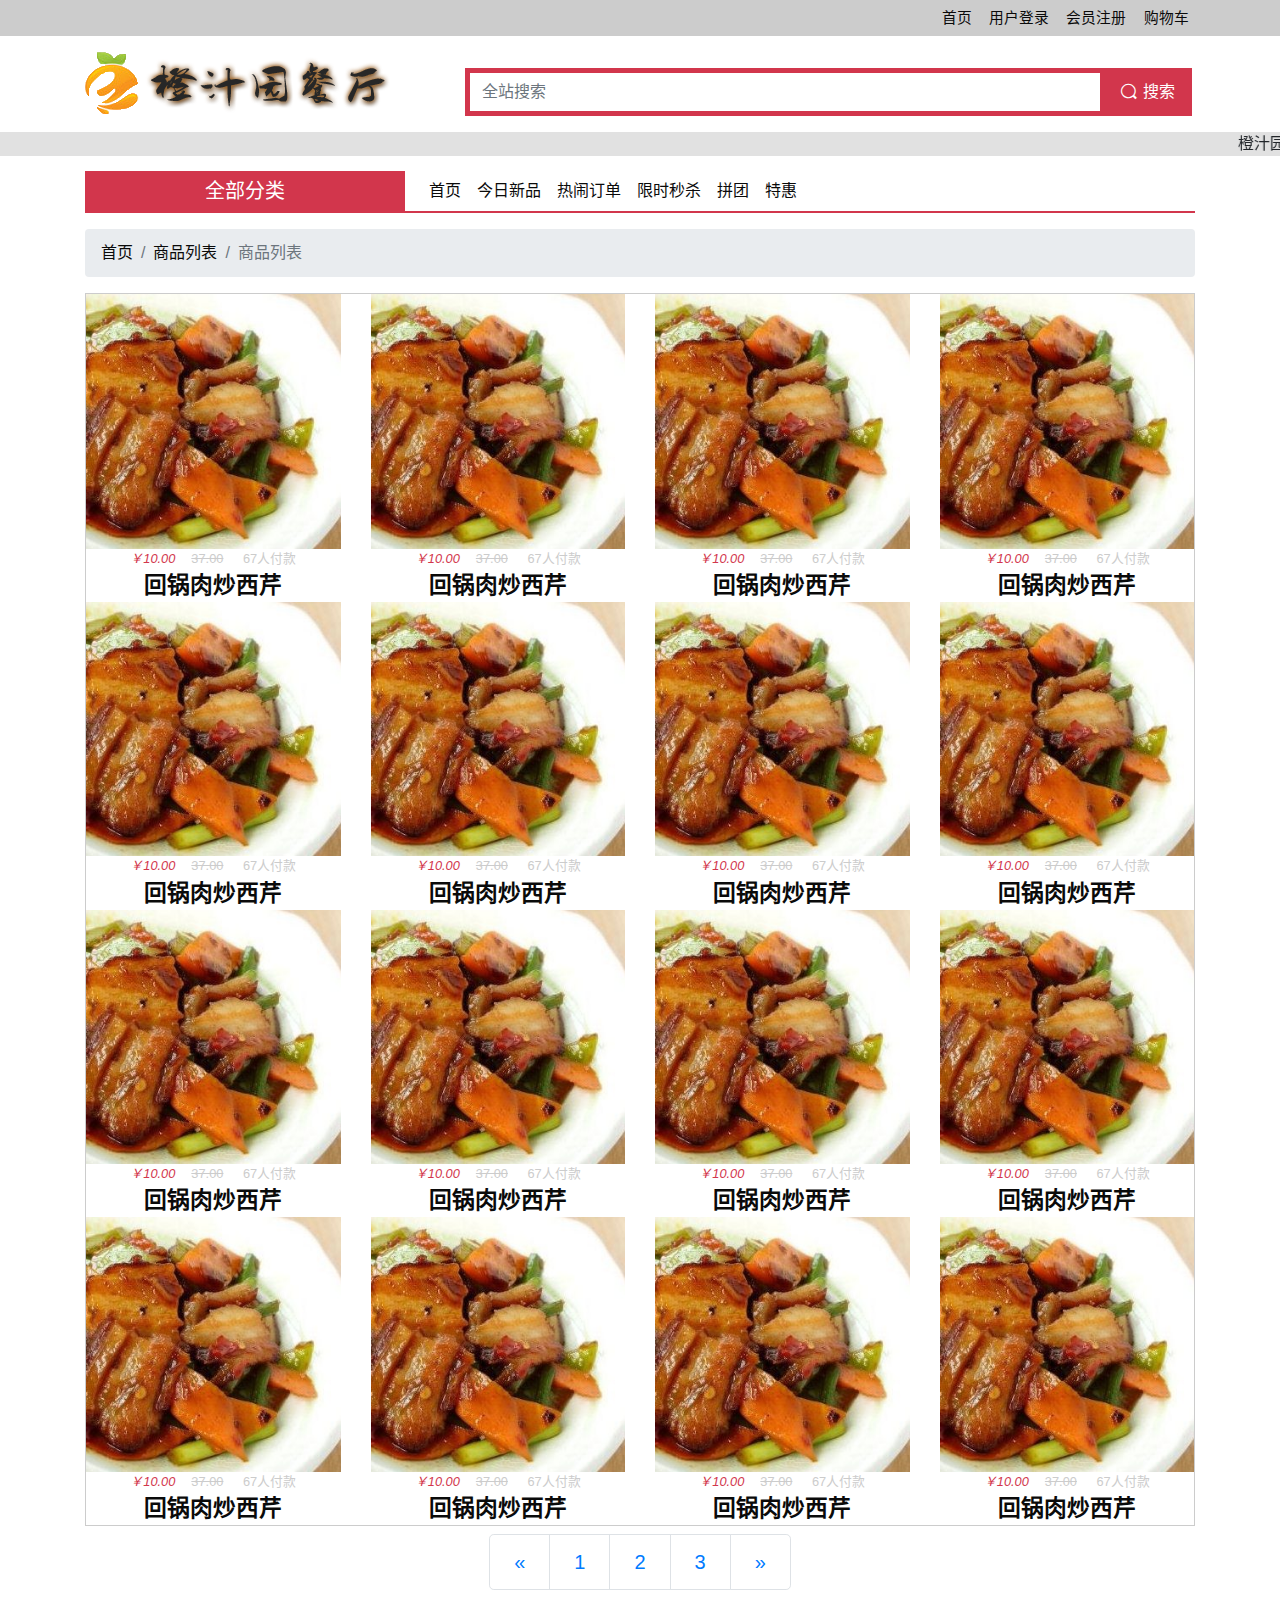
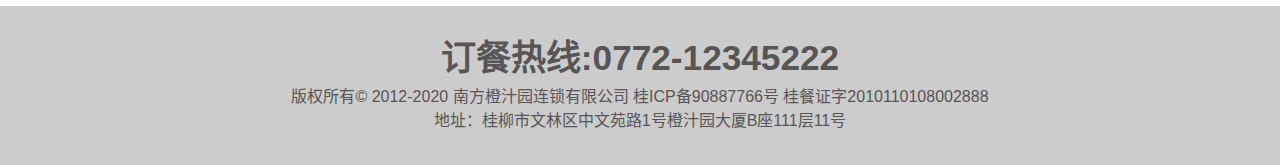
<file: list.html>
<!doctype html>
<html lang="zh-CN">
<head>
<meta charset="utf-8">
<title>商品列表-橙汁园餐厅</title>
<meta name="viewport" content="width=device-width, initial-scale=1, shrink-to-fit=no" >  
<link rel="stylesheet" href="res/css/bootstrap4.min.css" >
<link rel="stylesheet" href="res/css/zico.min.css" >
<script src="res/js/jquery-3.2.1.min.js" ></script>
<script src="res/js/bootstrap4.min.js" ></script>
<link rel="stylesheet" href="style/global.css" >
<script type="text/javascript" src="style/js/jquery.imagezoom.min.js"></script>
</head>
<body>
<div class="mytop">
<div class="container-xl">
<ul>
<li><a href="index.html">首页</a></li>
<li><a href="login.html">用户登录</a></li>
<li><a href="reg.html">会员注册</a></li>
<li><a href="cart.html">购物车</a></li>
</ul>
</div>
</div>
<!--mytop end-->

<header class="container-xl">
<div class="row">
<div class="col-md-4 col-12"><a href="index.html"><img src="style/images/logo.png" alt="橙汁园餐厅"/></a></div>
<div class="col-md-8 col-12">
<form class="form-inline" role="search" action="/Search/SearchList" method="get" target="_blank"> <div class="input-group"> <input name="KeyWord" class="form-control" type="text" placeholder="全站搜索"> <div class="input-group-append"> <button class="input-group-text" type="submit" ><i class="zi zi_search" ></i> 搜索</button> </div> </div> </form>
</div>
</div>
</header>
<!--header end-->

<div class="ask">
<marquee scrollAmount="5" width="100%" style="background-color: #E1E1E1">橙汁园餐厅出新品啦！欢迎大家到店免费品尝！</marquee>
</div>
<!--ask end-->


<div class="container-xl ihero">
<nav class="navbar navbar-expand-md">
<a class="navbar-brand" href="#">全部分类</a>
  <button class="navbar-toggler" type="button" data-toggle="collapse" data-target="#navbarsExample04" aria-controls="navbarsExample04" aria-expanded="false" aria-label="Toggle navigation"> <span class="navbar-toggler-icon"></span> </button>
  <div class="collapse navbar-collapse" id="navbarsExample04">
    <ul class="navbar-nav mr-auto">
      <li class="nav-item active"><a class="nav-link" href="index.html">首页<span class="sr-only">(current)</span></a> </li>
      <li class="nav-item"><a class="nav-link" href="list.html">今日新品</a></li>
      <li class="nav-item"><a class="nav-link" href="list.html">热闹订单</a></li>
      <li class="nav-item"><a class="nav-link" href="list.html">限时秒杀</a></li>
      <li class="nav-item"><a class="nav-link" href="list.html">拼团</a></li>
      <li class="nav-item"><a class="nav-link" href="list.html">特惠</a></li>
    </ul>
  </div>
 </nav>
</div> 
<!--ihero end-->

<nav aria-label="breadcrumb" class="container-xl mysite">
  <ol class="breadcrumb">
    <li class="breadcrumb-item"><a href="#">首页</a></li>
    <li class="breadcrumb-item"><a href="#">商品列表</a></li>
    <li class="breadcrumb-item active" aria-current="page">商品列表</li>
  </ol>
</nav>
<!--breadcrumb end-->

<div class="container-xl">
<div class="ihome_list_box">
<ul class="row">
<li class="col-md-3 col-6">
<a href="item.html">
<img src="style/images/foods_01.jpg" alt="item.html" /></a>
<p><em>￥10.00</em><del>37.00</del> <span>67人付款</span></p>
<a href="item.html">回锅肉炒西芹</a>
</li>
<li class="col-md-3 col-6">
<a href="item.html">
<img src="style/images/foods_01.jpg" alt="item.html" /></a>
<p><em>￥10.00</em><del>37.00</del> <span>67人付款</span></p>
<a href="item.html">回锅肉炒西芹</a>
</li>
<li class="col-md-3 col-6">
<a href="item.html">
<img src="style/images/foods_01.jpg" alt="item.html" /></a>
<p><em>￥10.00</em><del>37.00</del> <span>67人付款</span></p>
<a href="item.html">回锅肉炒西芹</a>
</li>
<li class="col-md-3 col-6">
<a href="item.html">
<img src="style/images/foods_01.jpg" alt="item.html" /></a>
<p><em>￥10.00</em><del>37.00</del> <span>67人付款</span></p>
<a href="item.html">回锅肉炒西芹</a>
</li>
<li class="col-md-3 col-6">
<a href="item.html">
<img src="style/images/foods_01.jpg" alt="item.html" /></a>
<p><em>￥10.00</em><del>37.00</del> <span>67人付款</span></p>
<a href="item.html">回锅肉炒西芹</a>
</li>
<li class="col-md-3 col-6">
<a href="item.html">
<img src="style/images/foods_01.jpg" alt="item.html" /></a>
<p><em>￥10.00</em><del>37.00</del> <span>67人付款</span></p>
<a href="item.html">回锅肉炒西芹</a>
</li>
<li class="col-md-3 col-6">
<a href="item.html">
<img src="style/images/foods_01.jpg" alt="item.html" /></a>
<p><em>￥10.00</em><del>37.00</del> <span>67人付款</span></p>
<a href="item.html">回锅肉炒西芹</a>
</li>
<li class="col-md-3 col-6">
<a href="item.html">
<img src="style/images/foods_01.jpg" alt="item.html" /></a>
<p><em>￥10.00</em><del>37.00</del> <span>67人付款</span></p>
<a href="item.html">回锅肉炒西芹</a>
</li>
<li class="col-md-3 col-6">
<a href="item.html">
<img src="style/images/foods_01.jpg" alt="item.html" /></a>
<p><em>￥10.00</em><del>37.00</del> <span>67人付款</span></p>
<a href="item.html">回锅肉炒西芹</a>
</li>
<li class="col-md-3 col-6">
<a href="item.html">
<img src="style/images/foods_01.jpg" alt="item.html" /></a>
<p><em>￥10.00</em><del>37.00</del> <span>67人付款</span></p>
<a href="item.html">回锅肉炒西芹</a>
</li>
<li class="col-md-3 col-6">
<a href="item.html">
<img src="style/images/foods_01.jpg" alt="item.html" /></a>
<p><em>￥10.00</em><del>37.00</del> <span>67人付款</span></p>
<a href="item.html">回锅肉炒西芹</a>
</li>
<li class="col-md-3 col-6">
<a href="item.html">
<img src="style/images/foods_01.jpg" alt="item.html" /></a>
<p><em>￥10.00</em><del>37.00</del> <span>67人付款</span></p>
<a href="item.html">回锅肉炒西芹</a>
</li>
<li class="col-md-3 col-6">
<a href="item.html">
<img src="style/images/foods_01.jpg" alt="item.html" /></a>
<p><em>￥10.00</em><del>37.00</del> <span>67人付款</span></p>
<a href="item.html">回锅肉炒西芹</a>
</li>
<li class="col-md-3 col-6">
<a href="item.html">
<img src="style/images/foods_01.jpg" alt="item.html" /></a>
<p><em>￥10.00</em><del>37.00</del> <span>67人付款</span></p>
<a href="item.html">回锅肉炒西芹</a>
</li>
<li class="col-md-3 col-6">
<a href="item.html">
<img src="style/images/foods_01.jpg" alt="item.html" /></a>
<p><em>￥10.00</em><del>37.00</del> <span>67人付款</span></p>
<a href="item.html">回锅肉炒西芹</a>
</li>
<li class="col-md-3 col-6">
<a href="item.html">
<img src="style/images/foods_01.jpg" alt="item.html" /></a>
<p><em>￥10.00</em><del>37.00</del> <span>67人付款</span></p>
<a href="item.html">回锅肉炒西芹</a>
</li>
</ul>
</div>
<nav aria-label="Page navigation" class="mt-2">
  <ul class="pagination  pagination-lg justify-content-center">
    <li class="page-item">
      <a class="page-link" href="#" aria-label="Previous">
        <span aria-hidden="true">&laquo;</span>
        <span class="sr-only">Previous</span>
      </a>
    </li>
    <li class="page-item"><a class="page-link" href="#">1</a></li>
    <li class="page-item"><a class="page-link" href="#">2</a></li>
    <li class="page-item"><a class="page-link" href="#">3</a></li>
    <li class="page-item">
      <a class="page-link" href="#" aria-label="Next">
        <span aria-hidden="true">&raquo;</span>
        <span class="sr-only">Next</span>
      </a>
    </li>
  </ul>
</nav>
</div>



<footer>
<div class="container-xl">
<strong>订餐热线:0772-12345222</strong>
<p>版权所有&copy; 2012-2020 南方橙汁园连锁有限公司 <a href="http://beian.miit.gov.cn" target="_blank">桂ICP备90887766号</a> 桂餐证字2010110108002888<br/>
地址：桂柳市文林区中文苑路1号橙汁园大厦B座111层11号
</p>
</div>
</footer>
<script>
	function commentAnchor() { $("html,body").animate({ scrollTop: $("#iframe_comm").offset().top - 100 }, 300); }
    function IfrAutoHeight() {
        var $ifr = $("#comm_ifr");
        $ifr.height($ifr.contents().height());
    }
 
</script>
<script>
$(document).ready(function(){
	$(".jqzoom").imagezoom();
	$("#thumblist li a").click(function(){
		$(this).parents("li").addClass("tb-selected").siblings().removeClass("tb-selected");
		$(".jqzoom").attr('src',$(this).find("img").attr("mid"));
		$(".jqzoom").attr('rel',$(this).find("img").attr("big"));
	});
});
</script>
</body>
</html>
</file>
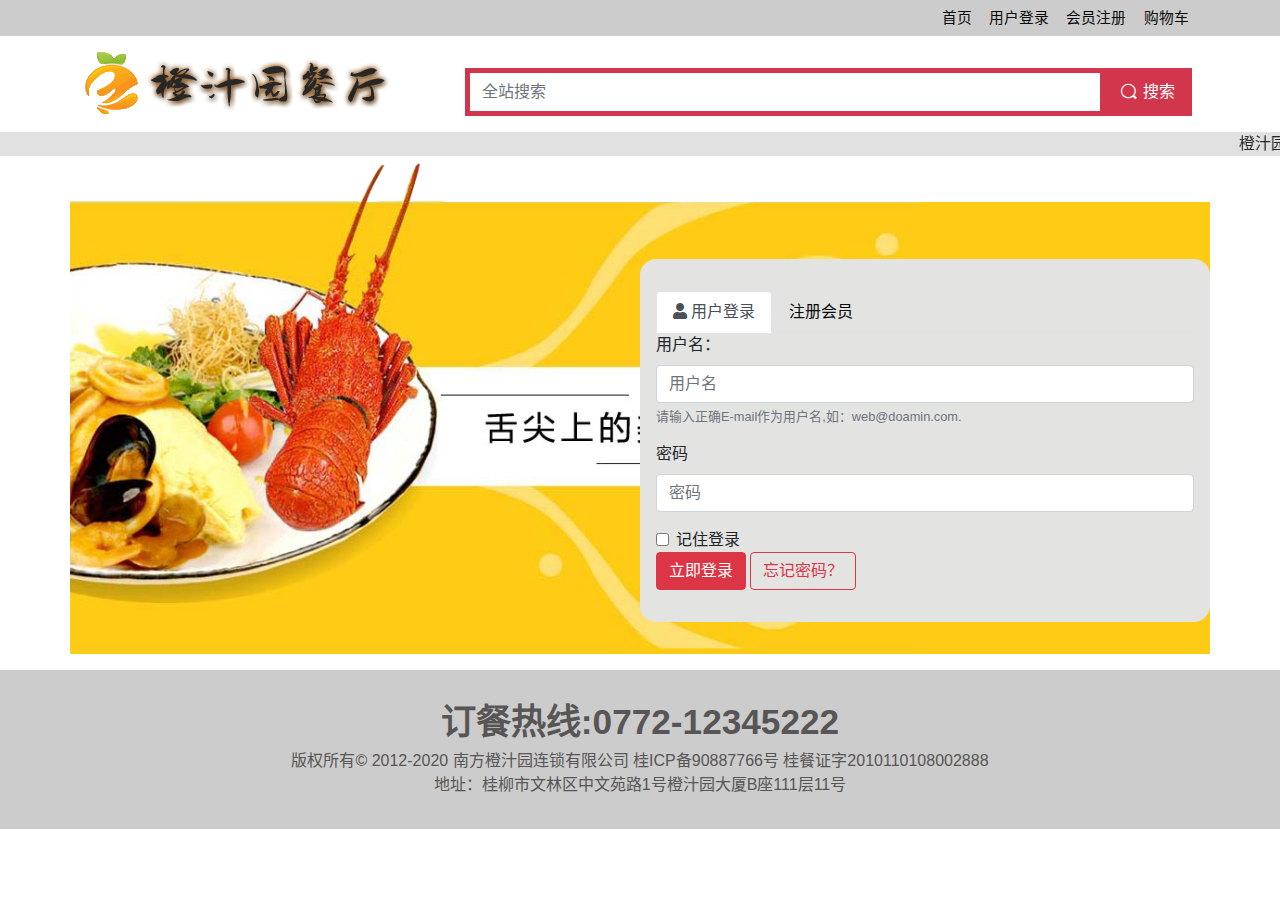
<file: login.html>
<!doctype html>
<html lang="zh-CN">
<head>
<meta charset="utf-8">
<title>用户登录-橙汁园餐厅</title>
<meta name="viewport" content="width=device-width, initial-scale=1, shrink-to-fit=no" >  
<link rel="stylesheet" href="res/css/bootstrap4.min.css" >
<link rel="stylesheet" href="res/css/zico.min.css" >
<script src="res/js/jquery-3.2.1.min.js" ></script>
<script src="res/js/bootstrap4.min.js" ></script>
<link rel="stylesheet" href="style/global.css" >
</head>
<body>
<div class="mytop">
<div class="container-xl">
<ul>
<li><a href="index.html">首页</a></li>
<li><a href="login.html">用户登录</a></li>
<li><a href="reg.html">会员注册</a></li>
<li><a href="cart.html">购物车</a></li>
</ul>
</div>
</div>
<!--mytop end-->

<header class="container-xl">
<div class="row">
<div class="col-md-4 col-12"><a href="index.html"><img src="style/images/logo.png" alt="橙汁园餐厅"/></a></div>
<div class="col-md-8 col-12">
<form class="form-inline" role="search" action="/Search/SearchList" method="get" target="_blank"> <div class="input-group"> <input name="KeyWord" class="form-control" type="text" placeholder="全站搜索"> <div class="input-group-append"> <button class="input-group-text" type="submit" ><i class="zi zi_search" ></i> 搜索</button> </div> </div> </form>
</div>
</div>
</header>
<!--header end-->

<div class="ask">
<marquee scrollAmount="5" width="100%" style="background-color: #E1E1E1">橙汁园餐厅出新品啦！欢迎大家到店免费品尝！</marquee>
</div>
<!--ask end-->

<div class="container-xl ilogin">
<div class="row">
<div class="offset-md-6 col-md-6 ilogin_con">
<ul class="nav nav-tabs">
  <li class="nav-item">
    <a class="nav-link active" href="login.html"><i class="zi zi_user"></i> 用户登录</a>
  </li>
  <li class="nav-item">
    <a class="nav-link" href="reg.html">注册会员</a>
  </li>
</ul>
<form>
  <div class="form-group">
    <label for="exampleInputEmail1">用户名：</label>
    <input type="email" class="form-control" id="exampleInputEmail1" aria-describedby="emailHelp" placeholder="用户名">
    <small id="emailHelp" class="form-text text-muted">请输入正确E-mail作为用户名,如：web@doamin.com.</small>
  </div>
  <div class="form-group">
    <label for="exampleInputPassword1">密码</label>
    <input type="password" class="form-control" id="exampleInputPassword1" placeholder="密码">
  </div>
  <div class="form-check">
    <input type="checkbox" class="form-check-input" id="exampleCheck1">
    <label class="form-check-label" for="exampleCheck1">记住登录</label>
  </div>
  <button type="submit" class="btn btn-danger">立即登录</button>
  <button type="submit" class="btn btn-outline-danger">忘记密码？</button>
</form>
</div>
</div>
</div>

<footer>
<div class="container-xl">
<strong>订餐热线:0772-12345222</strong>
<p>版权所有&copy; 2012-2020 南方橙汁园连锁有限公司 <a href="http://beian.miit.gov.cn" target="_blank">桂ICP备90887766号</a> 桂餐证字2010110108002888<br/>
地址：桂柳市文林区中文苑路1号橙汁园大厦B座111层11号
</p>
</div>
</footer>

<script>

</script>
</body>
</html>
</file>
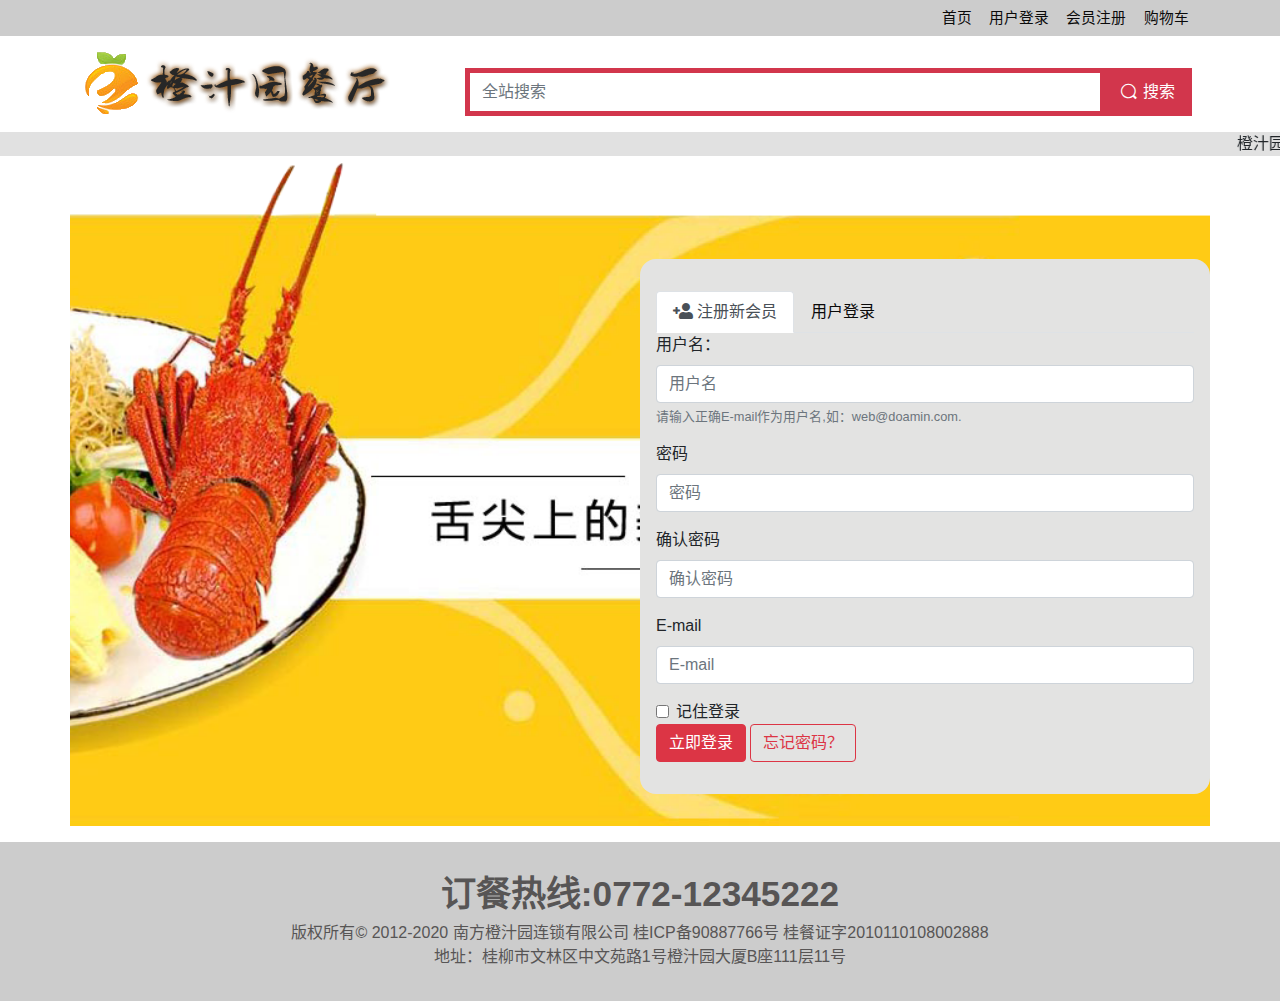
<file: reg.html>
<!doctype html>
<html lang="zh-CN">
<head>
<meta charset="utf-8">
<title>会员注册-橙汁园餐厅</title>
<meta name="viewport" content="width=device-width, initial-scale=1, shrink-to-fit=no" >  
<link rel="stylesheet" href="res/css/bootstrap4.min.css" >
<link rel="stylesheet" href="res/css/zico.min.css" >
<script src="res/js/jquery-3.2.1.min.js" ></script>
<script src="res/js/bootstrap4.min.js" ></script>
<link rel="stylesheet" href="style/global.css" >
</head>
<body>
<div class="mytop">
<div class="container-xl">
<ul>
<li><a href="index.html">首页</a></li>
<li><a href="login.html">用户登录</a></li>
<li><a href="reg.html">会员注册</a></li>
<li><a href="cart.html">购物车</a></li>
</ul>
</div>
</div>
<!--mytop end-->

<header class="container-xl">
<div class="row">
<div class="col-md-4 col-12"><a href="index.html"><img src="style/images/logo.png" alt="橙汁园餐厅"/></a></div>
<div class="col-md-8 col-12">
<form class="form-inline" role="search" action="/Search/SearchList" method="get" target="_blank"> <div class="input-group"> <input name="KeyWord" class="form-control" type="text" placeholder="全站搜索"> <div class="input-group-append"> <button class="input-group-text" type="submit" ><i class="zi zi_search" ></i> 搜索</button> </div> </div> </form>
</div>
</div>
</header>
<!--header end-->

<div class="ask">
<marquee scrollAmount="5" width="100%" style="background-color: #E1E1E1">橙汁园餐厅出新品啦！欢迎大家到店免费品尝！</marquee>
</div>
<!--ask end-->

<div class="container-xl ilogin">
<div class="row">
<div class="offset-md-6 col-md-6 ilogin_con">
<ul class="nav nav-tabs">
  <li class="nav-item">
    <a class="nav-link active" href="reg.html"><i class="zi zi_userplus"></i> 注册新会员</a>
  </li>
  <li class="nav-item">
    <a class="nav-link" href="login.html">用户登录</a>
  </li>
</ul>
<form>
  <div class="form-group">
    <label for="exampleInputEmail1">用户名：</label>
    <input type="email" class="form-control" id="exampleInputEmail1" aria-describedby="emailHelp" placeholder="用户名">
    <small id="emailHelp" class="form-text text-muted">请输入正确E-mail作为用户名,如：web@doamin.com.</small>
  </div>
  <div class="form-group">
    <label for="exampleInputPassword1">密码</label>
    <input type="password" class="form-control" id="exampleInputPassword1" placeholder="密码">
  </div>
  <div class="form-group">
    <label for="exampleInputPassword1">确认密码</label>
    <input type="password" class="form-control" id="exampleInputPassword1" placeholder="确认密码">
  </div>
  <div class="form-group">
    <label for="exampleInputPassword1">E-mail</label>
    <input type="E-mail" class="form-control" id="exampleInputPassword1" placeholder="E-mail">
  </div>
  <div class="form-check">
    <input type="checkbox" class="form-check-input" id="exampleCheck1">
    <label class="form-check-label" for="exampleCheck1">记住登录</label>
  </div>
  <button type="submit" class="btn btn-danger">立即登录</button>
  <button type="submit" class="btn btn-outline-danger">忘记密码？</button>
</form>
</div>
</div>
</div>

<footer>
<div class="container-xl">
<strong>订餐热线:0772-12345222</strong>
<p>版权所有&copy; 2012-2020 南方橙汁园连锁有限公司 <a href="http://beian.miit.gov.cn" target="_blank">桂ICP备90887766号</a> 桂餐证字2010110108002888<br/>
地址：桂柳市文林区中文苑路1号橙汁园大厦B座111层11号
</p>
</div>
</footer>

<script>

</script>
</body>
</html>
</file>
<file: style/global.css>
@charset "UTF-8";
/* 全局样式定义 Powered by 老梁出品*/
/*@import url("https://code.z01.com/Zfonts.css");*/
/* 全局样式定义 Powered by Zoomla!逐浪CMS z01.com*/
a { color: #0A0A0A; }

a:hover { text-decoration: none; color: currentColor; }

.mytop { background: #ccc; text-align: right; }
.mytop ul { padding-left: 0; margin-bottom: 0; list-style: none; }
.mytop li { display: inline-block; padding-left: 0.4rem; padding-right: 0.4rem; line-height: 2.26rem; font-size: 0.92rem; }

header { padding-top: 1rem; }
header .form-control { width: 40rem !important; height: 3rem; border: 5px solid #d2364c; border-radius: 0; }
header .input-group-text { border-radius: 0; background: #d2364c; color: #fff; border: 5px solid #d2364c; }
header .form-inline { padding-top: 1rem; }
header i { margin-right: 0.4rem; }

.ask { margin-top: 1rem; }

.ihero .navbar { padding-left: 0; padding-bottom: 0; border-bottom: 2px solid #d2364c; }
.ihero .navbar .navbar-brand { width: 20rem; background: #d2364c; color: #fff; text-align: center; }

.ibanner01, .ibanner02, .ibanner03 { height: 20rem; background: url(images/banner01.jpg) no-repeat bottom; background-size: cover; }

.ibanner02 { background-image: url(images/banner02.jpg); }

.ibanner03 { background-image: url(images/banner03.jpg); }

.ititle { display: flex; margin-top: 1rem; border-bottom: 2px solid #d2364c; }
.ititle a { margin-left: auto; line-height: 2rem; font-size: 0.9rem; }

.ititle01, .ititle02, .ititle03 { padding-right: 1rem; width: 12rem; line-height: 2rem; background: url("images/ititle01.png") left no-repeat; text-align: right; }

.ititle02 { background-image: url("images/ititle02.png"); }

.ititle03 { background-image: url("images/ititle03.png"); }

.ihome_list .nav-link.active { color: #d2364c; }

.ihome_list_box { margin-top: 1rem; border: 1px solid #ccc; }
.ihome_list_box ul { padding-left: 0; margin-bottom: 0; list-style: none; }
.ihome_list_box li { font-size: 1.42rem; font-weight: bold; text-align: center; border-radius: 10px; }
.ihome_list_box li img { width: 100%; }
.ihome_list_box li p { margin-bottom: 0; font-size: 0.8rem; color: #ccc; font-weight: normal; }
.ihome_list_box li span { padding-left: 1rem; }
.ihome_list_box li em { color: #d2364c; padding-right: 1rem; }
.ihome_list_box li:hover { transition: 0.5s ease-in-out; margin-top: -1rem; box-shadow: 4px 4px 6px 6px rgba(204, 204, 204, 0.8); }

footer { margin-top: 1rem; padding-top: 1.6rem; padding-bottom: 1rem; color: #575555; background: #ccc; text-align: center; }
footer strong { font-size: 2.2rem; }
footer a { color: #575555; }

.ilogin { padding-top: 6rem; padding-bottom: 2rem; background: url("images/login_bg.png") top no-repeat; background-size: cover; }

.ilogin_con { padding: 2rem 1rem; background: #e3e3e2; border-radius: 1rem; }
.ilogin_con h1 { font-size: 1.68rem; }

.mysite { margin-top: 1rem; }

.item_con { margin-top: 1rem; }
.item_con h1 { font-size: 1.68rem; }

.box { width: 100%; }

.tb-thumb { margin: 10px 0 0; overflow: hidden; }
.tb-thumb li { margin-bottom: 0.2rem; padding-left: 0.2rem !important; padding-right: 0.2rem !important; float: left; background: none repeat scroll 0 0 transparent; }
.tb-thumb li img { padding: 2px; width: 100%; height: 4rem; border: 1px solid #ddd; }
.tb-thumb li a:focus { outline: none; }

.tb-s310, .tb-s310 a { width: 100%; }

.tb-s310, .tb-s310 img { width: 100%; padding: 1px; }

.tb-booth { border: 1px solid #cdcdcd; position: relative; z-index: 1; }

#thumblist { padding-left: 0.2rem; padding-right: 0.2rem; }

#thumblist .tb-selected img { border: 1px solid #f00; }

.con_shop_list .list-group-item { margin-bottom: 0; padding-left: 0; padding-right: 0; padding-bottom: 5px; border: none; border-bottom: 1px solid rgba(0, 0, 0, 0.125); }
.con_shop_list span { float: right; }
.con_shop_list p { padding: 1rem; background: #eee; font-size: 0.9rem; color: #666; }

.con_shop_nums { float: right; width: 8.6rem; }

.con_shop_nums i { display: block; color: #fff; cursor: pointer; }

.zoomDiv { z-index: 999; position: absolute; top: 0px; left: 0px; width: 200px; height: 200px; background: #ffffff; border: 1px solid #cccccc; display: none; text-align: center; overflow: hidden; }

.zoomMask { position: absolute; background: url(images/mask.png) repeat scroll 0 0 transparent; cursor: move; z-index: 1; }

.cartMain ul { padding-left: 0; margin-bottom: 0; list-style: none; }
.cartMain input[type="checkbox"] { display: none; }
.cartMain label { position: relative; display: inline-block; z-index: 1; border: 1px solid #b8b8b8; margin-left: 10px; border-radius: 1px; width: 12px; height: 12px; cursor: pointer; }
.cartMain label.mark { background: url("images/mark1.png") no-repeat -1px -1px; }

.cartMain_hd { width: 100%; height: 50px; line-height: 50px; color: #3c3c3c; }

.cartMain_hd .cartTop { height: 50px; }

.cartMain_hd .cartTop .list_chk { width: 80px; text-indent: 30px; }

.cartMain_hd .cartTop .list_con { width: 312px; }

.cartMain_hd .cartTop .list_chk label { position: absolute; left: 10px; top: 19px; margin: 0; }

.cartMain_hd .cartTop .list_info { padding: 0; text-indent: 15px; }

.cartMain_hd .cartTop .list_con { text-indent: 140px; }

.cartBox { width: 100%; margin-bottom: 15px; }

.cartBox .shop_info { position: relative; width: 100%; height: 38px; background-color: #fff; line-height: 38px; vertical-align: baseline; }

.cartBox .shop_info .all_check { position: relative; float: left; width: 30px; height: 38px; }

.cartBox .shop_info .all_check input[type="checkbox"] { position: absolute; z-index: 0; left: -20px; top: -20px; }

.cartBox .shop_info .all_check .shop { position: absolute; top: 13px; }

.cartBox .shop_info .shop_name { float: left; }

.cartBox .order_content { border: 1px solid #ccc; }

.cartBox .order_content a { display: block; }

.order_lists { width: 100%; height: 130px; border-bottom: 1px solid #e7e7e7; }
.order_lists:last-child { border-bottom: none; }
.order_lists li { float: left; height: 100%; }
.order_lists .list_chk { position: relative; width: 50px; }
.order_lists .list_chk input[type="checkbox"] { position: absolute; z-index: 0; left: -20px; top: -20px; }
.order_lists .list_chk label { margin: 20px 0 0 24px; }
.order_lists .list_con { width: 300px; }
.order_lists .list_con .list_img { width: 90px; height: 90px; margin-top: 20px; float: left; }
.order_lists .list_con .list_img img { width: 100%; vertical-align: top; }
.order_lists .list_con .list_text { margin: 20px 0 0 10px; line-height: 18px; width: 200px; float: left; }
.order_lists .list_con .list_text a { color: #3c3c3c; }
.order_lists .list_con .list_text a:hover { color: #ff873e; text-decoration: underline; }
.order_lists .list_info { width: 200px; box-sizing: border-box; padding: 20px 0; }
.order_lists .list_info p { color: #9c9c9c; line-height: 18px; margin-left: 15px; }
.order_lists .list_price { width: 120px; }
.order_lists .list_price .price { margin-top: 20px; line-height: 18px; font-family: Verdana,Tahoma,arial; color: #3c3c3c; font-weight: bold; }
.order_lists .list_amount { width: 100px; }
.order_lists .list_amount .amount_box { margin-top: 20px; width: 77px; height: 25px; position: relative; }
.order_lists .list_amount .amount_box input { width: 39px; height: 15px; line-height: 15px; border: 1px solid #aaa; color: #343434; text-align: center; padding: 4px 0; background-color: #fff; z-index: 2; position: absolute; left: 18px; float: left; }
.order_lists .list_amount .amount_box a { float: left; height: 23px; width: 17px; border: 1px solid #e5e5e5; background: #f0f0f0; text-align: center; line-height: 23px; color: #444; position: absolute; top: 0; }
.order_lists .list_amount .amount_box a:hover { border-color: #ff873e; text-decoration: none; color: #ff873e; z-index: 3; }
.order_lists .list_amount .amount_box .reduce { left: 0; }
.order_lists .list_amount .amount_box .reSty { color: #cbcbcb; }
.order_lists .list_amount .amount_box .reSty:hover { border-right: none; border-color: #e5e5e5; text-decoration: none; color: #cbcbcb; }
.order_lists .list_amount .amount_box .plus { border-left-color: transparent; right: 0; }
.order_lists .list_sum { width: 130px; }
.order_lists .list_sum .sum_price { line-height: 18px; margin-top: 20px; font-family: Verdana,Tahoma,arial; color: #ff0000; font-weight: bold; }
.order_lists .list_op { width: 164px; }
.order_lists .list_op .del { margin-top: 20px; line-height: 18px; }

.bar-wrapper { height: 50px; background: #e5e5e5; }
.bar-wrapper .bar-right { float: right; color: #3c3c3c; }
.bar-wrapper .bar-right strong { color: #f40; }
.bar-wrapper .bar-right .piece { float: left; min-width: 110px; margin-right: 20px; height: 50px; line-height: 50px; }
.bar-wrapper .bar-right .piece .piece_num { display: inline-block; padding: 0 10px; font-weight: 700; font-size: 18px; font-family: tohoma,arial; }
.bar-wrapper .bar-right .totalMoney { float: left; min-width: 100px; height: 50px; line-height: 50px; }
.bar-wrapper .bar-right .totalMoney .total_text { float: right; font-weight: 400; font-size: 20px; font-family: Arial; vertical-align: middle; margin-right: 10px; margin-left: 15px; }
.bar-wrapper .bar-right .calBtn { float: left; }
.bar-wrapper .bar-right .calBtn a { display: block; width: 120px; height: 50px; color: #fff; background: #B0B0B0; cursor: not-allowed; font-size: 22px; letter-spacing: 5px; text-decoration: none; line-height: 50px; text-align: center; border-radius: 2px; }
.bar-wrapper .bar-right .calBtn a.btn_sty { background: #f40; cursor: pointer; }

.model_bg { position: absolute; top: 0; left: 0; bottom: 0; right: 0; background: rgba(0, 0, 0, 0.6); z-index: 999; display: none; }

.my_model { position: fixed; display: none; top: 50%; left: 50%; margin-top: -50px; margin-left: -200px; z-index: 9999; width: 360px; height: 120px; border: 1px solid #aeaeae; border-radius: 3px; padding: 20px; background: #fff; }

.my_model .title { font-size: 14px; color: #3c3c3c; font-weight: 700; margin-bottom: 20px; }

.my_model .title .closeModel { float: right; cursor: pointer; }

.my_model p { line-height: 16px; }

.my_model .opBtn { margin-top: 20px; }

.my_model .opBtn a { width: 58px; height: 28px; line-height: 28px; text-align: center; -webkit-border-radius: 1px; -moz-border-radius: 1px; -ms-border-radius: 1px; border-radius: 1px; display: inline-block; margin-right: 10px; font-weight: 700; }

.my_model .dialog-sure { background: #52a0e5; color: #fff; border: 1px solid #52a0e5; }

.my_model .dialog-close { background: #fff; border: 1px solid #d9d9d9; color: #3c3c3c; }

/*769-1930分辨率之间传统低分屏幕优化*/
/*小于768px手机优化*/
@media screen and (max-width: 768px) { header .form-control { width: auto !important; }
  .ihero .navbar { padding-right: 0; }
  .ihero .navbar .navbar-toggler { border: 1px solid #ccc; position: absolute; right: 0; }
  .ihero .navbar .navbar-toggler-icon { background-image: url("data:image/svg+xml,%3csvg xmlns='http://www.w3.org/2000/svg' width='30' height='30' viewBox='0 0 30 30'%3e%3cpath stroke='rgba%280, 0, 0, 0.5%29' stroke-linecap='round' stroke-miterlimit='10' stroke-width='2' d='M4 7h22M4 15h22M4 23h22'/%3e%3c/svg%3e"); }
  .ilogin { padding-top: 0; }
  footer strong { font-size: 1.8rem; } }
/*key:UG93ZXJlZCBieSBab29tbGEh6YCQ5rWqQ01TIHd3d3cuejAxLmNvbQ== */

/*# sourceMappingURL=global.css.map */
</file>
